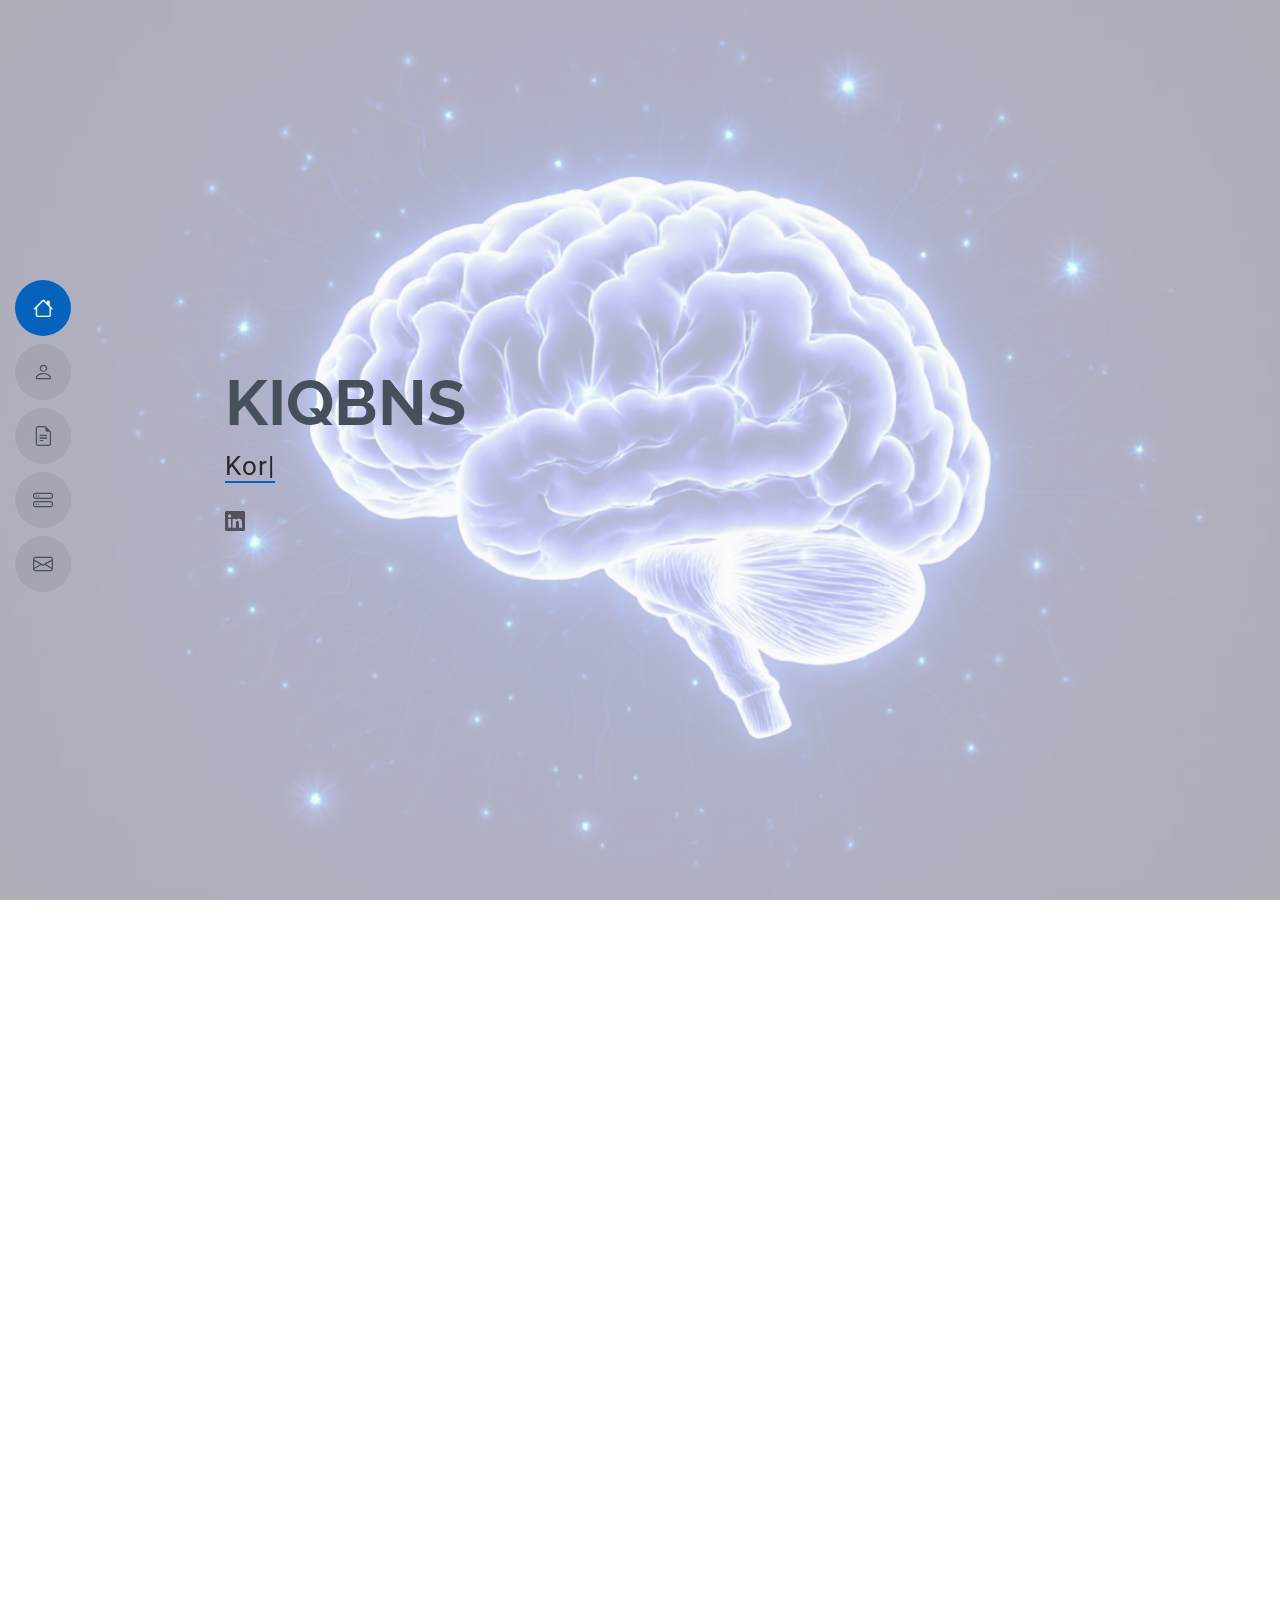
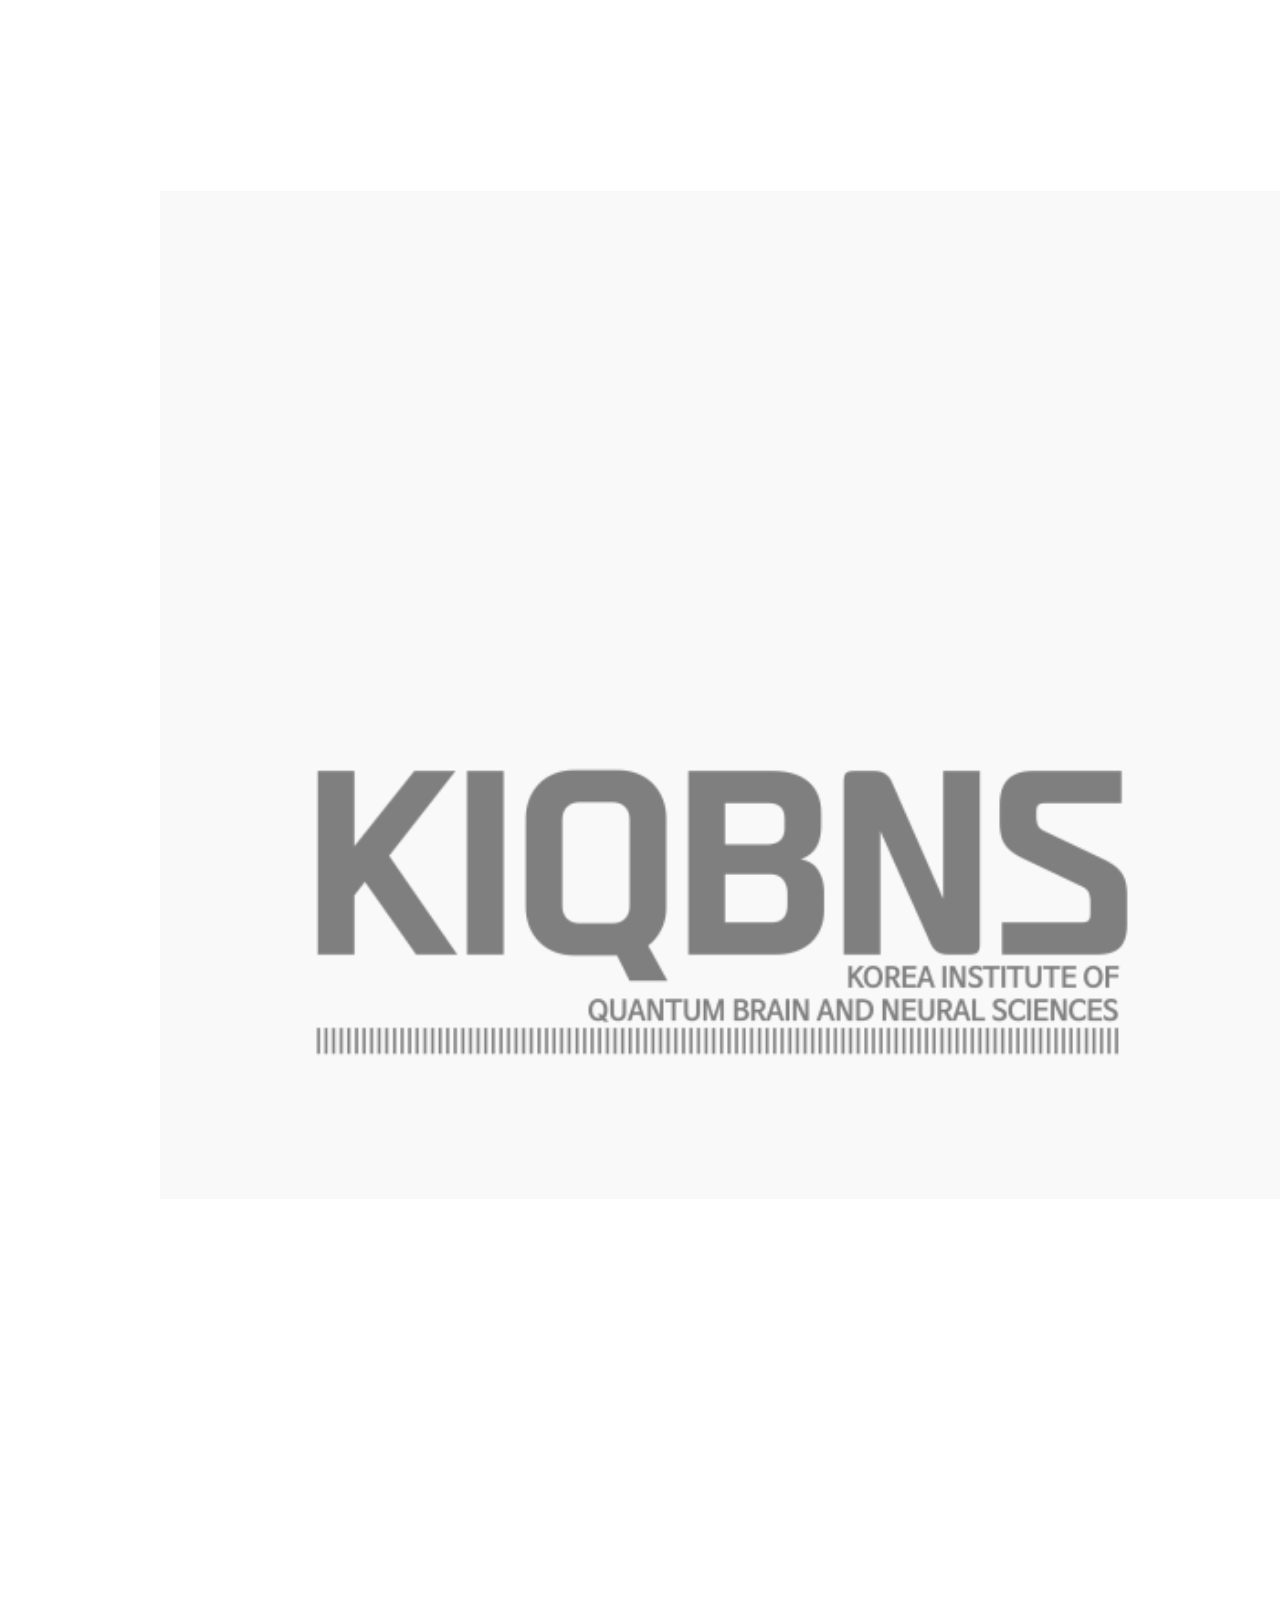
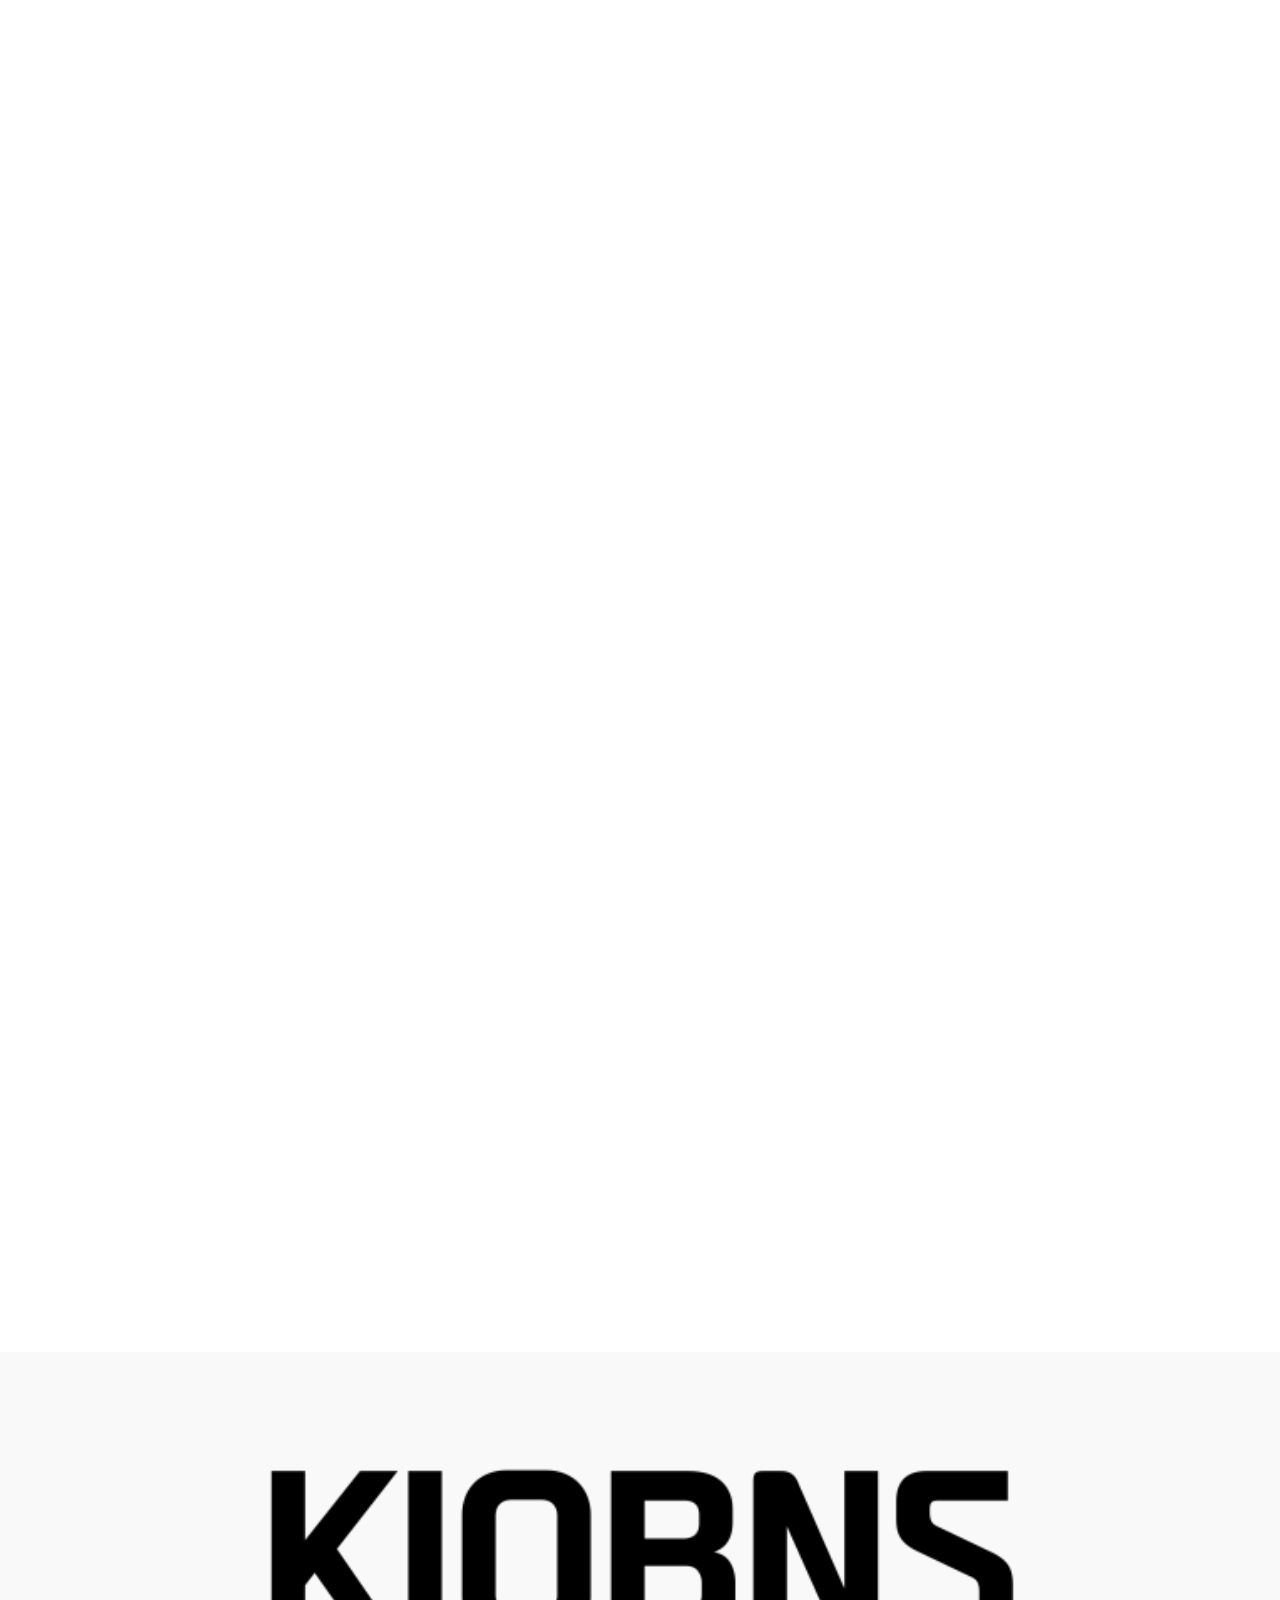
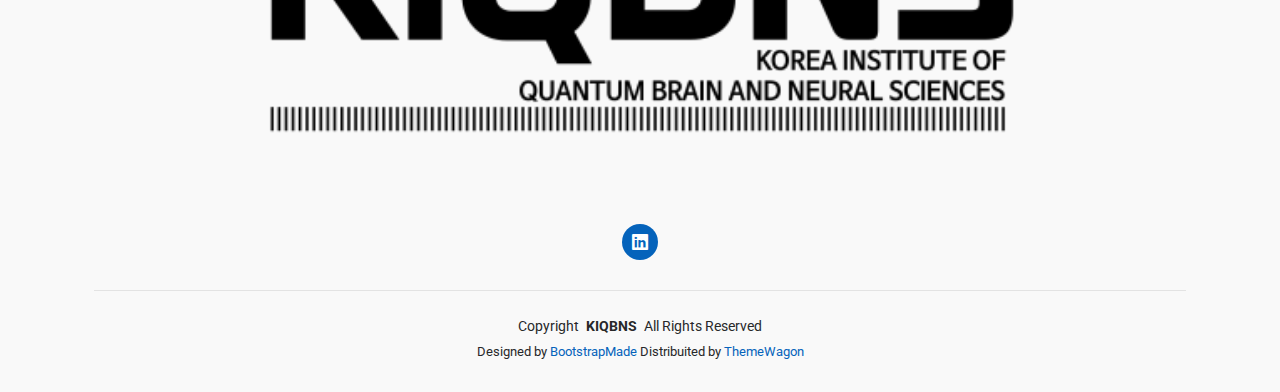
<file: index.html>
<!DOCTYPE html>
<html lang="en">

<head>
  <meta charset="utf-8">
  <meta content="width=device-width, initial-scale=1.0" name="viewport">
  <title>KIQBNS</title>
  <meta content="" name="description">
  <meta content="" name="keywords">

    <!-- Fonts -->
  <link href="https://fonts.googleapis.com" rel="preconnect">
  <link href="https://fonts.gstatic.com" rel="preconnect" crossorigin>
  <link href="https://fonts.googleapis.com/css2?family=Roboto:ital,wght@0,100;0,300;0,400;0,500;0,700;0,900;1,100;1,300;1,400;1,500;1,700;1,900&family=Poppins:ital,wght@0,100;0,200;0,300;0,400;0,500;0,600;0,700;0,800;0,900;1,100;1,200;1,300;1,400;1,500;1,600;1,700;1,800;1,900&family=Raleway:ital,wght@0,100;0,200;0,300;0,400;0,500;0,600;0,700;0,800;0,900;1,100;1,200;1,300;1,400;1,500;1,600;1,700;1,800;1,900&display=swap" rel="stylesheet">

  <!-- Vendor CSS Files -->
  <link href="assets/vendor/bootstrap/css/bootstrap.min.css" rel="stylesheet">
  <link href="assets/vendor/bootstrap-icons/bootstrap-icons.css" rel="stylesheet">
  <link href="assets/vendor/aos/aos.css" rel="stylesheet">
  <link href="assets/vendor/glightbox/css/glightbox.min.css" rel="stylesheet">
  <link href="assets/vendor/swiper/swiper-bundle.min.css" rel="stylesheet">

  <!-- Main CSS File -->
  <link href="assets/css/main.css" rel="stylesheet">

  <!-- =======================================================
  * Template Name: MyResume
  * Template URL: https://bootstrapmade.com/free-html-bootstrap-template-my-resume/
  * Updated: Jun 29 2024 with Bootstrap v5.3.3
  * Author: BootstrapMade.com
  * License: https://bootstrapmade.com/license/
  ======================================================== -->
</head>

<body class="index-page">

  <header id="header" class="header d-flex flex-column justify-content-center">

    <i class="header-toggle d-xl-none bi bi-list"></i>

    <nav id="navmenu" class="navmenu">
      <ul>
        <li><a href="#hero" class="active"><i class="bi bi-house navicon"></i><span>Home</span></a></li>
        <li><a href="#about"><i class="bi bi-person navicon"></i><span>About</span></a></li>
        <li><a href="#resume"><i class="bi bi-file-earmark-text navicon"></i><span>History</span></a></li>
        <li><a href="#services"><i class="bi bi-hdd-stack navicon"></i><span>Mission</span></a></li>
        <li><a href="#contact"><i class="bi bi-envelope navicon"></i><span>Contact</span></a></li>
      </ul>
    </nav>

  </header>

  <main class="main">

    <!-- Hero Section -->
    <section id="hero" class="hero section light-background">

      <img src="assets/img/hero-bg.jpg" alt="">


      <div class="container" data-aos="zoom-out">
                <div class="row justify-content-center">
          <div class="col-lg-9">
            <h2>KIQBNS</h2>
            <p><span class="typed" data-typed-items="Korea Institute of Quantum Brain and Neural Sciences">Welcome</span><span class="typed-cursor typed-cursor--blink" aria-hidden="true"></span></p>
            <div class="social-links">
              <!-- social links example
              <a href="#"><i class="bi bi-twitter-x"></i></a>
              <a href="#"><i class="bi bi-facebook"></i></a>
              <a href="#"><i class="bi bi-instagram"></i></a>
              -->
              <a href="https://www.linkedin.com/in/kwangwoo-kim-793471128/"><i class="bi bi-linkedin"></i></a>
            </div>
          </div>
        </div>
      </div>

    </section><!-- /Hero Section -->

    <!-- About Section -->
    <section id="about" class="about section">

      <!-- Section Title -->
      <div class="container section-title" data-aos="fade-up">
        <h2>About</h2>
      </div><!-- End Section Title -->

      <div class="container" data-aos="fade-up" data-aos-delay="100">

        <div class="row gy-4 justify-content-center">
          <div class="col-lg-4">
            <img src="assets/img/profile-img.jpg" class="img-fluid" alt="">
          </div>
          <div class="col-lg-8 content">
            <h1><strong>Korea Institute of Quantum Brain and Neural Sciences</strong></h1>
            
            <p class="py-3">
              <h2>Can cerebrospinal fluid circulation and meningeal lymphatic drainage be activated while awake? </h2>
            </p>
            <div class="row">
              <div class="col-lg-10">
                <ul>
                  <li></li>
                  <li><i class="bi bi-chevron-right"></i> 
                    <h3>This is the focus of our lab, neurodegeneration, neuroinflammation, immunology, neurometabolic disorders</h3>
                  </li>
                </ul>
              </div>
            </div>   
             
            <p class="py-3">
              <h2>Is it possible to activate cerebrospinal fluid circulation and meningeal lymphatic drainage even when waking?</h2>
            </p>
            <div class="row">
              <div class="col-lg-10">
                <ul>
                  <li></li>
                  <li><i class="bi bi-chevron-right"></i> 
                    <h3>It has been proven that fluid circulation in the brain is activated during deep sleeping, but the implementation and mechanism are challenged in the waking state.</h3>
                  </li>
                </ul>
              </div>
            </div>   

          </div>
        </div>

      </div>

    </section><!-- /About Section -->

    <!-- Resume Section -->
    <section id="resume" class="resume section light-background">
 
      <!-- Section Title -->
      <div class="container section-title" data-aos="fade-up">
        <h2>History</h2>
      </div><!-- End Section Title -->

      <div class="container align-items-center">

        <div class="row">

          <div class="col-lg-6" data-aos="fade-up" data-aos-delay="100">

            <div class="resume-item pb-0">
              <h4>Over the past Four decades, the Korea Institute of Quantum Brain and Neural
Sciences (KIQBNS) physician-researchers have been responsible for some of the
most important breakthroughs in medicine today.</h4>
            </div><!-- Edn Resume Item -->

            <p>&nbsp;<br></p>
            <div class="resume-item pb-0">
              <h4>When it comes to science discovery that drives medical breakthroughs, it is often
said that "someday, they will find a way."</h4>
            </div><!-- Edn Resume Item -->

            <p>&nbsp;<br></p>
            <div class="resume-item pb-0">
              <h4>“They” are here at Quantum Biomedicine and “someday” is today.<br></h4>            </div><!-- Edn Resume Item -->

          </div>

        <br><br><br><img src="./assets/img/logo-g-s.png" width="70%" alt=""><br></br>

        </div>

      </div>

    </section><!-- /Resume Section -->


    <!-- Services Section -->
    <section id="services" class="services section">

      <!-- Section Title -->
      <div class="container section-title" data-aos="fade-up">
        <h2>Mission</h2>
      </div><!-- End Section Title -->

      <div class="container">

        <div class="row gy-4">

          <div class="col-lg-4 col-md-6" data-aos="fade-up" data-aos-delay="100">
            <div class="service-item item-cyan position-relative">
              <div class="icon">
                <svg width="100" height="100" viewBox="0 0 600 600" xmlns="http://www.w3.org/2000/svg">
                  <path stroke="none" stroke-width="0" fill="#f5f5f5" d="M300,521.0016835830174C376.1290562159157,517.8887921683347,466.0731472004068,529.7835943286574,510.70327084640275,468.03025145048787C554.3714126377745,407.6079735673963,508.03601936045806,328.9844924480964,491.2728898941984,256.3432110539036C474.5976632858925,184.082847569629,479.9380746630129,96.60480741107993,416.23090153303,58.64404602377083C348.86323505073057,18.502131276798302,261.93793281208167,40.57373210992963,193.5410806939664,78.93577620505333C130.42746243093433,114.334589627462,98.30271207620316,179.96522072025542,76.75703585869454,249.04625023123273C51.97151888228291,328.5150500222984,13.704378332031375,421.85034740162234,66.52175969318436,486.19268352777647C119.04800174914682,550.1803526380478,217.28368757567262,524.383925680826,300,521.0016835830174"></path>
                </svg>
                <i class="bi bi-activity"></i>
              </div>
              <a href="#" class="stretched-link">
                <h3>Mission Statement</h3>
              </a>
              <p><h4>To create innovative healthcare solutions through “Quantum Biomedical” discovery and promoting wellness the all people.</h4></p>
            </div>
          </div><!-- End Service Item -->

          <div class="col-lg-4 col-md-6" data-aos="fade-up" data-aos-delay="200">
            <div class="service-item item-orange position-relative">
              <div class="icon">
                <svg width="100" height="100" viewBox="0 0 600 600" xmlns="http://www.w3.org/2000/svg">
                  <path stroke="none" stroke-width="0" fill="#f5f5f5" d="M300,582.0697525312426C382.5290701553225,586.8405444964366,449.9789794690241,525.3245884688669,502.5850820975895,461.55621195738473C556.606425686781,396.0723002908107,615.8543463187945,314.28637112970534,586.6730223649479,234.56875336149918C558.9533121215079,158.8439757836574,454.9685369536778,164.00468322053177,381.49747125262974,130.76875717737553C312.15926192815925,99.40240125094834,248.97055460311594,18.661163978235184,179.8680185752513,50.54337015887873C110.5421016452524,82.52863877960104,119.82277516462835,180.83849132639028,109.12597500060166,256.43424936330496C100.08760227029461,320.3096726198365,92.17705696193138,384.0621239912766,124.79988738764834,439.7174275375508C164.83382741302287,508.01625554203684,220.96474134820875,577.5009287672846,300,582.0697525312426"></path>
                </svg>
                <i class="bi bi-broadcast"></i>
              </div>
              <a href="#" class="stretched-link">
                <h3>Vision</h3>
              </a>
              <p><h4>To achieve a collaborative scientific environment where pioneering research is conducted and discoveries are translated into novel approaches to disease prevention and treatment for the improvement of health of all.</h4></p>
            </div>
          </div><!-- End Service Item -->

        </div>

      </div>

    </section><!-- /Services Section -->

    <!-- Testimonials Section -->
    <section id="testimonials" class="testimonials section">

      <!-- Section Title -->
      <div class="container section-title" data-aos="fade-up">
        <h2>Our Commitments</h2>
      </div><!-- End Section Title -->

      <div class="container" data-aos="fade-up" data-aos-delay="100">

        <div class="swiper init-swiper">
          <script type="application/json" class="swiper-config">
            {
              "loop": true,
              "speed": 600,
              "autoplay": {
                "delay": 5000
              },
              "slidesPerView": "auto",
              "pagination": {
                "el": ".swiper-pagination",
                "type": "bullets",
                "clickable": true
              }
            }
          </script>
          <div class="swiper-wrapper">

            <div class="swiper-slide">
              <div class="testimonial-item">
                <div class="row gy-4 justify-content-center">
                  <div class="col-lg-6">
                    <div class="testimonial-content">
                      <p><br>
                        <i class="bi bi-quote quote-icon-left"></i>
                        <span>KIQBNS (Korea Institute of Quantum Brain and Neural sciences) is committed to finding practical, inexpensive solutions to real-world health problems.</span>
                        <i class="bi bi-quote quote-icon-right"></i>
                      <br><br></p>
                    </div>
                  </div>
                </div>
              </div>
            </div><!-- End testimonial item -->

            <div class="swiper-slide">
              <div class="testimonial-item">
                <div class="row gy-4 justify-content-center">
                  <div class="col-lg-6">
                    <div class="testimonial-content">
                      <p>
                        <i class="bi bi-quote quote-icon-left"></i>
                        <span>Our organization has been serving the citizens of the world through pioneering and conducting innovative research that led to countless diagnostics, devices and therapies. </span>
                        <i class="bi bi-quote quote-icon-right"></i>
                      </p>
                    </div>
                  </div>
                </div>
              </div>
            </div><!-- End testimonial item -->

            <div class="swiper-slide">
              <div class="testimonial-item">
                <div class="row gy-4 justify-content-center">
                  <div class="col-lg-6">
                    <div class="testimonial-content">
                      <p><br>
                        <i class="bi bi-quote quote-icon-left"></i>
                        <span>Our organization aims to be committed and devoted to the local society and to play a crucial role in the improvement of the health of the nation and the entire world citizens.</span>
                        <i class="bi bi-quote quote-icon-right"></i>
                      <br><br></p>
                    </div>
                  </div>
                </div>
              </div>
            </div><!-- End testimonial item -->

          </div>
          <div class="swiper-pagination"></div>
        </div>

      </div>

    </section><!-- /Testimonials Section -->

    <!-- Contact Section -->
    <section id="contact" class="contact section">

      <!-- Section Title -->
      <div class="container section-title" data-aos="fade-up">
        <h2>Contact</h2>
        <p>If you are interested, please don’t hesitate to contact us.</p>
      </div><!-- End Section Title -->

      <div class="container" data-aos="fade" data-aos-delay="100">

        <div class="row gy-4">

          <div class="col-lg-4">
            <div class="info-item d-flex" data-aos="fade-up" data-aos-delay="200">
              <i class="bi bi-geo-alt flex-shrink-0"></i>
              <div>
                <h3>Address</h3>
                <p>102, Hoegi-ro, Dongdaemun-gu, Seoul, Republic of Korea</p>
              </div>
            </div><!-- End Info Item -->

            <!--
            <div class="info-item d-flex" data-aos="fade-up" data-aos-delay="300">
              <i class="bi bi-telephone flex-shrink-0"></i>
              <div>
                <h3>Call Us</h3>
                <p>+1 5589 55488 55</p>
              </div>
            </div>--><!-- End Info Item -->

            <div class="info-item d-flex" data-aos="fade-up" data-aos-delay="400">
              <i class="bi bi-envelope flex-shrink-0"></i>
              <div>
                <h3>Email Us</h3>
                <p>kiqbns at gmail.com</p>
              </div>
            </div><!-- End Info Item -->

          </div>

        </div>

      </div>

    </section><!-- /Contact Section -->

  </main>

  <footer id="footer" class="footer position-relative light-background">
    <div class="container">
      <h3 class="sitename"><img src="./assets/img/logo-b-s.png" width="90%" alt=""></h3>
      <div class="social-links d-flex justify-content-center">
        <a href="https://www.linkedin.com/in/kwangwoo-kim-793471128/"><i class="bi bi-linkedin"></i></a>
      </div>
      <div class="container">
        <div class="copyright">
          <span>Copyright</span> <strong class="px-1 sitename">KIQBNS</strong> <span>All Rights Reserved</span>
        </div>
        <div class="credits">
          <!-- All the links in the footer should remain intact. -->
          <!-- You can delete the links only if you've purchased the pro version. -->
          <!-- Licensing information: https://bootstrapmade.com/license/ -->
          <!-- Purchase the pro version with working PHP/AJAX contact form: [buy-url] -->
          Designed by <a href="https://bootstrapmade.com/">BootstrapMade</a> Distribuited by <a href="https://themewagon.com">ThemeWagon</a>
        </div>
      </div>
    </div>
  </footer>

  <!-- Scroll Top -->
  <a href="#" id="scroll-top" class="scroll-top d-flex align-items-center justify-content-center"><i class="bi bi-arrow-up-short"></i></a>

  <!-- Preloader -->
  <div id="preloader"></div>

  <!-- Vendor JS Files -->
  <script src="assets/vendor/bootstrap/js/bootstrap.bundle.min.js"></script>
  <script src="assets/vendor/php-email-form/validate.js"></script>
  <script src="assets/vendor/aos/aos.js"></script>
  <script src="assets/vendor/typed.js/typed.umd.js"></script>
  <script src="assets/vendor/purecounter/purecounter_vanilla.js"></script>
  <script src="assets/vendor/waypoints/noframework.waypoints.js"></script>
  <script src="assets/vendor/glightbox/js/glightbox.min.js"></script>
  <script src="assets/vendor/imagesloaded/imagesloaded.pkgd.min.js"></script>
  <script src="assets/vendor/isotope-layout/isotope.pkgd.min.js"></script>
  <script src="assets/vendor/swiper/swiper-bundle.min.js"></script>

  <!-- Main JS File -->
  <script src="assets/js/main.js"></script>

</body>

</html>
</file>
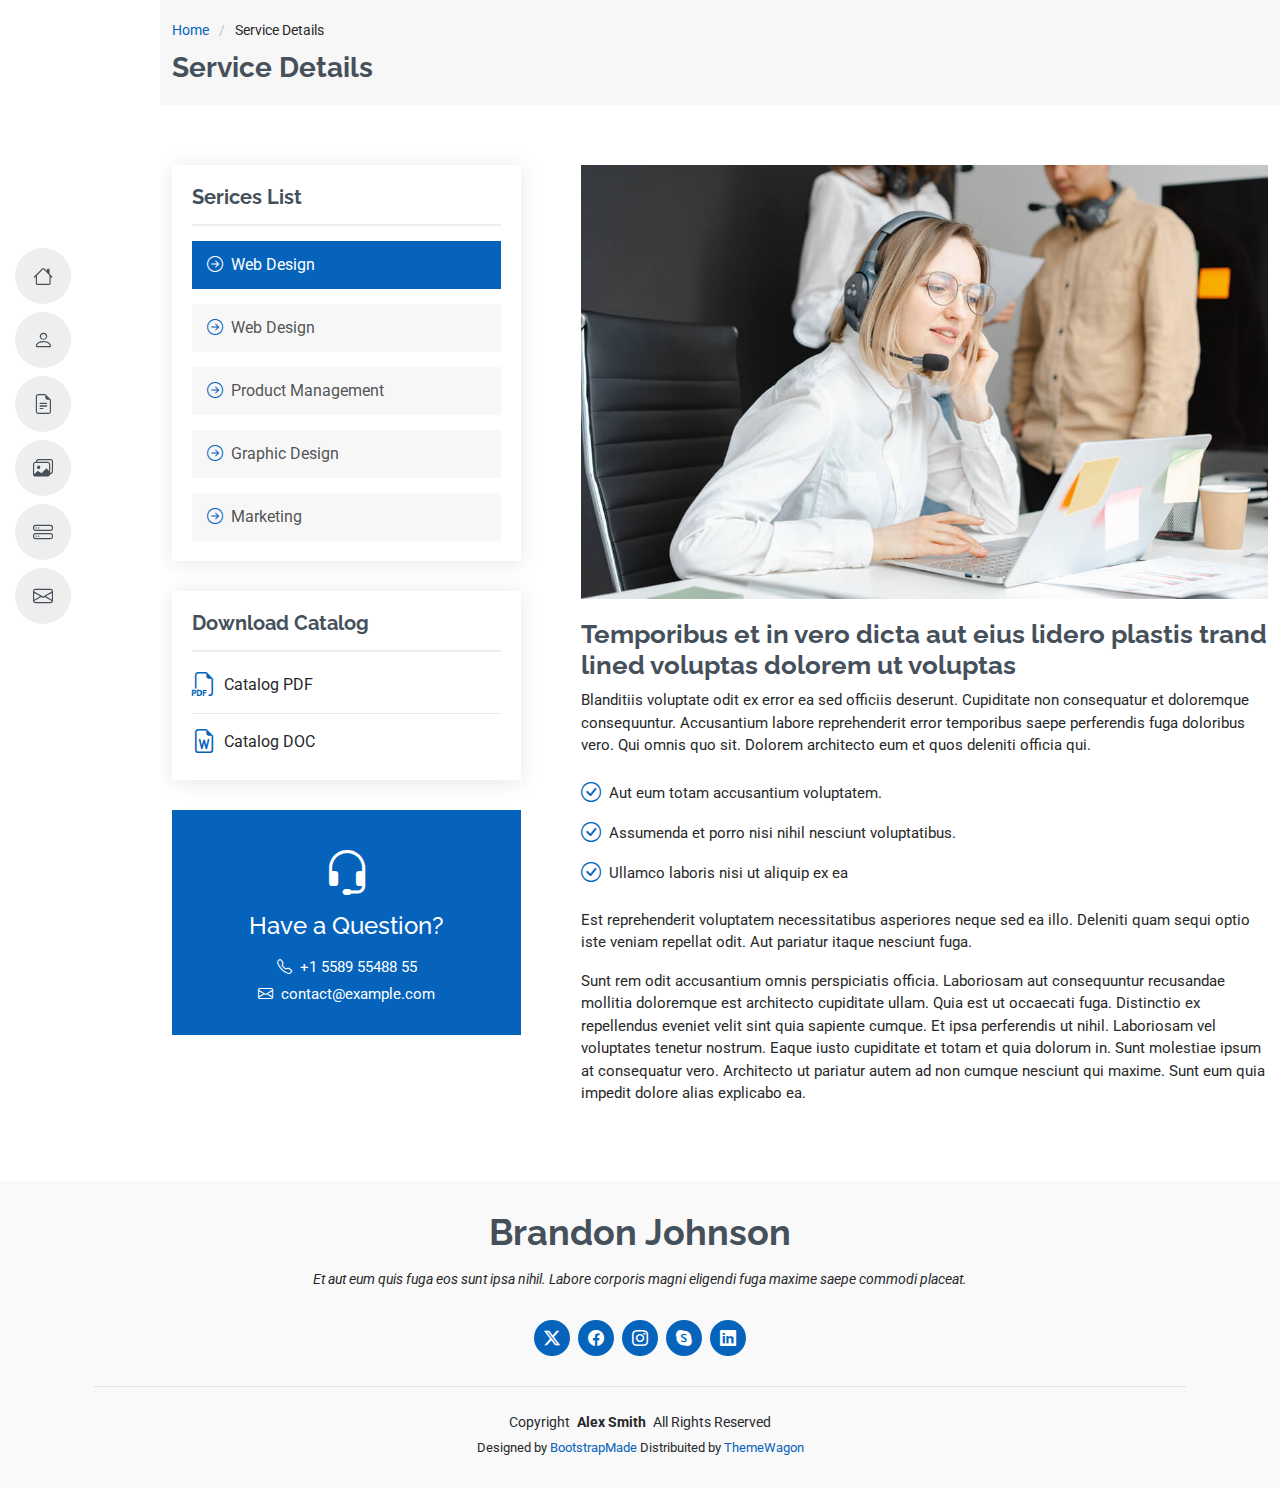
<file: service-details.html>
<!DOCTYPE html>
<html lang="en">

<head>
  <meta charset="utf-8">
  <meta content="width=device-width, initial-scale=1.0" name="viewport">
  <title>Service Details - MyResume Bootstrap Template</title>
  <meta content="" name="description">
  <meta content="" name="keywords">

  <!-- Favicons -->
  <link href="assets/img/favicon.png" rel="icon">
  <link href="assets/img/apple-touch-icon.png" rel="apple-touch-icon">

  <!-- Fonts -->
  <link href="https://fonts.googleapis.com" rel="preconnect">
  <link href="https://fonts.gstatic.com" rel="preconnect" crossorigin>
  <link href="https://fonts.googleapis.com/css2?family=Roboto:ital,wght@0,100;0,300;0,400;0,500;0,700;0,900;1,100;1,300;1,400;1,500;1,700;1,900&family=Poppins:ital,wght@0,100;0,200;0,300;0,400;0,500;0,600;0,700;0,800;0,900;1,100;1,200;1,300;1,400;1,500;1,600;1,700;1,800;1,900&family=Raleway:ital,wght@0,100;0,200;0,300;0,400;0,500;0,600;0,700;0,800;0,900;1,100;1,200;1,300;1,400;1,500;1,600;1,700;1,800;1,900&display=swap" rel="stylesheet">

  <!-- Vendor CSS Files -->
  <link href="assets/vendor/bootstrap/css/bootstrap.min.css" rel="stylesheet">
  <link href="assets/vendor/bootstrap-icons/bootstrap-icons.css" rel="stylesheet">
  <link href="assets/vendor/aos/aos.css" rel="stylesheet">
  <link href="assets/vendor/glightbox/css/glightbox.min.css" rel="stylesheet">
  <link href="assets/vendor/swiper/swiper-bundle.min.css" rel="stylesheet">

  <!-- Main CSS File -->
  <link href="assets/css/main.css" rel="stylesheet">

  <!-- =======================================================
  * Template Name: MyResume
  * Template URL: https://bootstrapmade.com/free-html-bootstrap-template-my-resume/
  * Updated: Jun 29 2024 with Bootstrap v5.3.3
  * Author: BootstrapMade.com
  * License: https://bootstrapmade.com/license/
  ======================================================== -->
</head>

<body class="service-details-page">

  <header id="header" class="header d-flex flex-column justify-content-center">

    <i class="header-toggle d-xl-none bi bi-list"></i>

    <nav id="navmenu" class="navmenu">
      <ul>
        <li><a href="#hero"><i class="bi bi-house navicon"></i><span>Home</span></a></li>
        <li><a href="#about"><i class="bi bi-person navicon"></i><span>About</span></a></li>
        <li><a href="#resume"><i class="bi bi-file-earmark-text navicon"></i><span>Resume</span></a></li>
        <li><a href="#portfolio"><i class="bi bi-images navicon"></i><span>Portfolio</span></a></li>
        <li><a href="#services"><i class="bi bi-hdd-stack navicon"></i><span>Services</span></a></li>
        <li><a href="#contact"><i class="bi bi-envelope navicon"></i><span>Contact</span></a></li>
      </ul>
    </nav>

  </header>

  <main class="main">

    <!-- Page Title -->
    <div class="page-title" data-aos="fade">
      <div class="container">
        <nav class="breadcrumbs">
          <ol>
            <li><a href="index.html">Home</a></li>
            <li class="current">Service Details</li>
          </ol>
        </nav>
        <h1>Service Details</h1>
      </div>
    </div><!-- End Page Title -->

    <!-- Service Details Section -->
    <section id="service-details" class="service-details section">

      <div class="container">

        <div class="row gy-5">

          <div class="col-lg-4" data-aos="fade-up" data-aos-delay="100">

            <div class="service-box">
              <h4>Serices List</h4>
              <div class="services-list">
                <a href="#" class="active"><i class="bi bi-arrow-right-circle"></i><span>Web Design</span></a>
                <a href="#"><i class="bi bi-arrow-right-circle"></i><span>Web Design</span></a>
                <a href="#"><i class="bi bi-arrow-right-circle"></i><span>Product Management</span></a>
                <a href="#"><i class="bi bi-arrow-right-circle"></i><span>Graphic Design</span></a>
                <a href="#"><i class="bi bi-arrow-right-circle"></i><span>Marketing</span></a>
              </div>
            </div><!-- End Services List -->

            <div class="service-box">
              <h4>Download Catalog</h4>
              <div class="download-catalog">
                <a href="#"><i class="bi bi-filetype-pdf"></i><span>Catalog PDF</span></a>
                <a href="#"><i class="bi bi-file-earmark-word"></i><span>Catalog DOC</span></a>
              </div>
            </div><!-- End Services List -->

            <div class="help-box d-flex flex-column justify-content-center align-items-center">
              <i class="bi bi-headset help-icon"></i>
              <h4>Have a Question?</h4>
              <p class="d-flex align-items-center mt-2 mb-0"><i class="bi bi-telephone me-2"></i> <span>+1 5589 55488 55</span></p>
              <p class="d-flex align-items-center mt-1 mb-0"><i class="bi bi-envelope me-2"></i> <a href="mailto:contact@example.com">contact@example.com</a></p>
            </div>

          </div>

          <div class="col-lg-8 ps-lg-5" data-aos="fade-up" data-aos-delay="200">
            <img src="assets/img/services.jpg" alt="" class="img-fluid services-img">
            <h3>Temporibus et in vero dicta aut eius lidero plastis trand lined voluptas dolorem ut voluptas</h3>
            <p>
              Blanditiis voluptate odit ex error ea sed officiis deserunt. Cupiditate non consequatur et doloremque consequuntur. Accusantium labore reprehenderit error temporibus saepe perferendis fuga doloribus vero. Qui omnis quo sit. Dolorem architecto eum et quos deleniti officia qui.
            </p>
            <ul>
              <li><i class="bi bi-check-circle"></i> <span>Aut eum totam accusantium voluptatem.</span></li>
              <li><i class="bi bi-check-circle"></i> <span>Assumenda et porro nisi nihil nesciunt voluptatibus.</span></li>
              <li><i class="bi bi-check-circle"></i> <span>Ullamco laboris nisi ut aliquip ex ea</span></li>
            </ul>
            <p>
              Est reprehenderit voluptatem necessitatibus asperiores neque sed ea illo. Deleniti quam sequi optio iste veniam repellat odit. Aut pariatur itaque nesciunt fuga.
            </p>
            <p>
              Sunt rem odit accusantium omnis perspiciatis officia. Laboriosam aut consequuntur recusandae mollitia doloremque est architecto cupiditate ullam. Quia est ut occaecati fuga. Distinctio ex repellendus eveniet velit sint quia sapiente cumque. Et ipsa perferendis ut nihil. Laboriosam vel voluptates tenetur nostrum. Eaque iusto cupiditate et totam et quia dolorum in. Sunt molestiae ipsum at consequatur vero. Architecto ut pariatur autem ad non cumque nesciunt qui maxime. Sunt eum quia impedit dolore alias explicabo ea.
            </p>
          </div>

        </div>

      </div>

    </section><!-- /Service Details Section -->

  </main>

  <footer id="footer" class="footer position-relative light-background">
    <div class="container">
      <h3 class="sitename">Brandon Johnson</h3>
      <p>Et aut eum quis fuga eos sunt ipsa nihil. Labore corporis magni eligendi fuga maxime saepe commodi placeat.</p>
      <div class="social-links d-flex justify-content-center">
        <a href=""><i class="bi bi-twitter-x"></i></a>
        <a href=""><i class="bi bi-facebook"></i></a>
        <a href=""><i class="bi bi-instagram"></i></a>
        <a href=""><i class="bi bi-skype"></i></a>
        <a href=""><i class="bi bi-linkedin"></i></a>
      </div>
      <div class="container">
        <div class="copyright">
          <span>Copyright</span> <strong class="px-1 sitename">Alex Smith</strong> <span>All Rights Reserved</span>
        </div>
        <div class="credits">
          <!-- All the links in the footer should remain intact. -->
          <!-- You can delete the links only if you've purchased the pro version. -->
          <!-- Licensing information: https://bootstrapmade.com/license/ -->
          <!-- Purchase the pro version with working PHP/AJAX contact form: [buy-url] -->
          Designed by <a href="https://bootstrapmade.com/">BootstrapMade</a> Distribuited by <a href="https://themewagon.com">ThemeWagon</a>
        </div>
      </div>
    </div>
  </footer>

  <!-- Scroll Top -->
  <a href="#" id="scroll-top" class="scroll-top d-flex align-items-center justify-content-center"><i class="bi bi-arrow-up-short"></i></a>

  <!-- Preloader -->
  <div id="preloader"></div>

  <!-- Vendor JS Files -->
  <script src="assets/vendor/bootstrap/js/bootstrap.bundle.min.js"></script>
  <script src="assets/vendor/php-email-form/validate.js"></script>
  <script src="assets/vendor/aos/aos.js"></script>
  <script src="assets/vendor/typed.js/typed.umd.js"></script>
  <script src="assets/vendor/purecounter/purecounter_vanilla.js"></script>
  <script src="assets/vendor/waypoints/noframework.waypoints.js"></script>
  <script src="assets/vendor/glightbox/js/glightbox.min.js"></script>
  <script src="assets/vendor/imagesloaded/imagesloaded.pkgd.min.js"></script>
  <script src="assets/vendor/isotope-layout/isotope.pkgd.min.js"></script>
  <script src="assets/vendor/swiper/swiper-bundle.min.js"></script>

  <!-- Main JS File -->
  <script src="assets/js/main.js"></script>

</body>

</html>
</file>
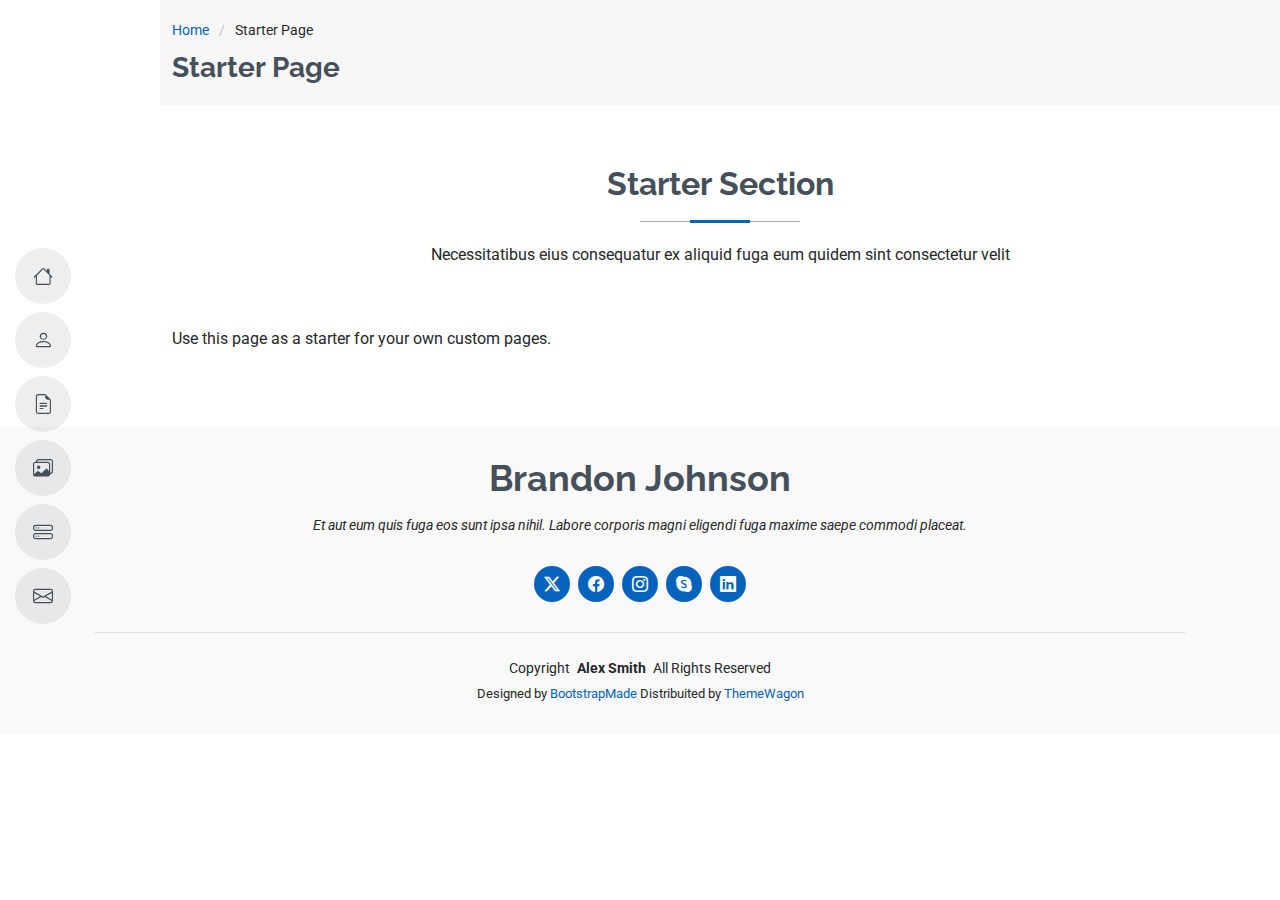
<file: starter-page.html>
<!DOCTYPE html>
<html lang="en">

<head>
  <meta charset="utf-8">
  <meta content="width=device-width, initial-scale=1.0" name="viewport">
  <title>Starter Page - MyResume Bootstrap Template</title>
  <meta content="" name="description">
  <meta content="" name="keywords">

  <!-- Favicons -->
  <link href="assets/img/favicon.png" rel="icon">
  <link href="assets/img/apple-touch-icon.png" rel="apple-touch-icon">

  <!-- Fonts -->
  <link href="https://fonts.googleapis.com" rel="preconnect">
  <link href="https://fonts.gstatic.com" rel="preconnect" crossorigin>
  <link href="https://fonts.googleapis.com/css2?family=Roboto:ital,wght@0,100;0,300;0,400;0,500;0,700;0,900;1,100;1,300;1,400;1,500;1,700;1,900&family=Poppins:ital,wght@0,100;0,200;0,300;0,400;0,500;0,600;0,700;0,800;0,900;1,100;1,200;1,300;1,400;1,500;1,600;1,700;1,800;1,900&family=Raleway:ital,wght@0,100;0,200;0,300;0,400;0,500;0,600;0,700;0,800;0,900;1,100;1,200;1,300;1,400;1,500;1,600;1,700;1,800;1,900&display=swap" rel="stylesheet">

  <!-- Vendor CSS Files -->
  <link href="assets/vendor/bootstrap/css/bootstrap.min.css" rel="stylesheet">
  <link href="assets/vendor/bootstrap-icons/bootstrap-icons.css" rel="stylesheet">
  <link href="assets/vendor/aos/aos.css" rel="stylesheet">
  <link href="assets/vendor/glightbox/css/glightbox.min.css" rel="stylesheet">
  <link href="assets/vendor/swiper/swiper-bundle.min.css" rel="stylesheet">

  <!-- Main CSS File -->
  <link href="assets/css/main.css" rel="stylesheet">

  <!-- =======================================================
  * Template Name: MyResume
  * Template URL: https://bootstrapmade.com/free-html-bootstrap-template-my-resume/
  * Updated: Jun 29 2024 with Bootstrap v5.3.3
  * Author: BootstrapMade.com
  * License: https://bootstrapmade.com/license/
  ======================================================== -->
</head>

<body class="starter-page-page">

  <header id="header" class="header d-flex flex-column justify-content-center">

    <i class="header-toggle d-xl-none bi bi-list"></i>

    <nav id="navmenu" class="navmenu">
      <ul>
        <li><a href="#hero"><i class="bi bi-house navicon"></i><span>Home</span></a></li>
        <li><a href="#about"><i class="bi bi-person navicon"></i><span>About</span></a></li>
        <li><a href="#resume"><i class="bi bi-file-earmark-text navicon"></i><span>Resume</span></a></li>
        <li><a href="#portfolio"><i class="bi bi-images navicon"></i><span>Portfolio</span></a></li>
        <li><a href="#services"><i class="bi bi-hdd-stack navicon"></i><span>Services</span></a></li>
        <li><a href="#contact"><i class="bi bi-envelope navicon"></i><span>Contact</span></a></li>
      </ul>
    </nav>

  </header>

  <main class="main">

    <!-- Page Title -->
    <div class="page-title" data-aos="fade">
      <div class="container">
        <nav class="breadcrumbs">
          <ol>
            <li><a href="index.html">Home</a></li>
            <li class="current">Starter Page</li>
          </ol>
        </nav>
        <h1>Starter Page</h1>
      </div>
    </div><!-- End Page Title -->

    <!-- Starter Section Section -->
    <section id="starter-section" class="starter-section section">

      <!-- Section Title -->
      <div class="container section-title" data-aos="fade-up">
        <h2>Starter Section</h2>
        <p>Necessitatibus eius consequatur ex aliquid fuga eum quidem sint consectetur velit</p>
      </div><!-- End Section Title -->

      <div class="container" data-aos="fade-up">
        <p>Use this page as a starter for your own custom pages.</p>
      </div>

    </section><!-- /Starter Section Section -->

  </main>

  <footer id="footer" class="footer position-relative light-background">
    <div class="container">
      <h3 class="sitename">Brandon Johnson</h3>
      <p>Et aut eum quis fuga eos sunt ipsa nihil. Labore corporis magni eligendi fuga maxime saepe commodi placeat.</p>
      <div class="social-links d-flex justify-content-center">
        <a href=""><i class="bi bi-twitter-x"></i></a>
        <a href=""><i class="bi bi-facebook"></i></a>
        <a href=""><i class="bi bi-instagram"></i></a>
        <a href=""><i class="bi bi-skype"></i></a>
        <a href=""><i class="bi bi-linkedin"></i></a>
      </div>
      <div class="container">
        <div class="copyright">
          <span>Copyright</span> <strong class="px-1 sitename">Alex Smith</strong> <span>All Rights Reserved</span>
        </div>
        <div class="credits">
          <!-- All the links in the footer should remain intact. -->
          <!-- You can delete the links only if you've purchased the pro version. -->
          <!-- Licensing information: https://bootstrapmade.com/license/ -->
          <!-- Purchase the pro version with working PHP/AJAX contact form: [buy-url] -->
          Designed by <a href="https://bootstrapmade.com/">BootstrapMade</a> Distribuited by <a href="https://themewagon.com">ThemeWagon</a>
        </div>
      </div>
    </div>
  </footer>

  <!-- Scroll Top -->
  <a href="#" id="scroll-top" class="scroll-top d-flex align-items-center justify-content-center"><i class="bi bi-arrow-up-short"></i></a>

  <!-- Preloader -->
  <div id="preloader"></div>

  <!-- Vendor JS Files -->
  <script src="assets/vendor/bootstrap/js/bootstrap.bundle.min.js"></script>
  <script src="assets/vendor/php-email-form/validate.js"></script>
  <script src="assets/vendor/aos/aos.js"></script>
  <script src="assets/vendor/typed.js/typed.umd.js"></script>
  <script src="assets/vendor/purecounter/purecounter_vanilla.js"></script>
  <script src="assets/vendor/waypoints/noframework.waypoints.js"></script>
  <script src="assets/vendor/glightbox/js/glightbox.min.js"></script>
  <script src="assets/vendor/imagesloaded/imagesloaded.pkgd.min.js"></script>
  <script src="assets/vendor/isotope-layout/isotope.pkgd.min.js"></script>
  <script src="assets/vendor/swiper/swiper-bundle.min.js"></script>

  <!-- Main JS File -->
  <script src="assets/js/main.js"></script>

</body>

</html>
</file>
<file: assets/css/main.css>
/**
* Template Name: MyResume
* Template URL: https://bootstrapmade.com/free-html-bootstrap-template-my-resume/
* Updated: Jun 29 2024 with Bootstrap v5.3.3
* Author: BootstrapMade.com
* License: https://bootstrapmade.com/license/
*/

/*--------------------------------------------------------------
# Font & Color Variables
# Help: https://bootstrapmade.com/color-system/
--------------------------------------------------------------*/
/* Fonts */
:root {
  --default-font: "Roboto",  system-ui, -apple-system, "Segoe UI", Roboto, "Helvetica Neue", Arial, "Noto Sans", "Liberation Sans", sans-serif, "Apple Color Emoji", "Segoe UI Emoji", "Segoe UI Symbol", "Noto Color Emoji";
  --heading-font: "Raleway",  sans-serif;
  --nav-font: "Poppins",  sans-serif;
}

/* Global Colors - The following color variables are used throughout the website. Updating them here will change the color scheme of the entire website */
:root { 
  --background-color: #ffffff; /* Background color for the entire website, including individual sections */
  --default-color: #272829; /* Default color used for the majority of the text content across the entire website */
  --heading-color: #45505b; /* Color for headings, subheadings and title throughout the website */
  --accent-color: #0563bb; /* Accent color that represents your brand on the website. It's used for buttons, links, and other elements that need to stand out */
  --surface-color: #ffffff; /* The surface color is used as a background of boxed elements within sections, such as cards, icon boxes, or other elements that require a visual separation from the global background. */
  --contrast-color: #ffffff; /* Contrast color for text, ensuring readability against backgrounds of accent, heading, or default colors. */
}

/* Nav Menu Colors - The following color variables are used specifically for the navigation menu. They are separate from the global colors to allow for more customization options */
:root {
  --nav-color: #45505b;  /* The default color of the main navmenu links */
  --nav-hover-color: #0563bb; /* Applied to main navmenu links when they are hovered over or active */
  --nav-mobile-background-color: #ffffff; /* Used as the background color for mobile navigation menu */
  --nav-dropdown-background-color: #ffffff; /* Used as the background color for dropdown items that appear when hovering over primary navigation items */
  --nav-dropdown-color: #212529; /* Used for navigation links of the dropdown items in the navigation menu. */
  --nav-dropdown-hover-color: #0563bb; /* Similar to --nav-hover-color, this color is applied to dropdown navigation links when they are hovered over. */
}

/* Color Presets - These classes override global colors when applied to any section or element, providing reuse of the sam color scheme. */

.light-background {
  --background-color: #f9f9f9;
  --surface-color: #ffffff;
}

.dark-background {
  --background-color: #060606;
  --default-color: #ffffff;
  --heading-color: #ffffff;
  --surface-color: #252525;
  --contrast-color: #ffffff;
}

/* Smooth scroll */
:root {
  scroll-behavior: smooth;
}

/*--------------------------------------------------------------
# General Styling & Shared Classes
--------------------------------------------------------------*/
body {
  color: var(--default-color);
  background-color: var(--background-color);
  font-family: var(--default-font);
}

a {
  color: var(--accent-color);
  text-decoration: none;
  transition: 0.3s;
}

a:hover {
  color: color-mix(in srgb, var(--accent-color), transparent 25%);
  text-decoration: none;
}

h1,
h2,
h3,
h4,
h5,
h6 {
  color: var(--heading-color);
  font-family: var(--heading-font);
}

/* PHP Email Form Messages
------------------------------*/
.php-email-form .error-message {
  display: none;
  background: #df1529;
  color: #ffffff;
  text-align: left;
  padding: 15px;
  margin-bottom: 24px;
  font-weight: 600;
}

.php-email-form .sent-message {
  display: none;
  color: #ffffff;
  background: #059652;
  text-align: center;
  padding: 15px;
  margin-bottom: 24px;
  font-weight: 600;
}

.php-email-form .loading {
  display: none;
  background: var(--surface-color);
  text-align: center;
  padding: 15px;
  margin-bottom: 24px;
}

.php-email-form .loading:before {
  content: "";
  display: inline-block;
  border-radius: 50%;
  width: 24px;
  height: 24px;
  margin: 0 10px -6px 0;
  border: 3px solid var(--accent-color);
  border-top-color: var(--surface-color);
  animation: php-email-form-loading 1s linear infinite;
}

@keyframes php-email-form-loading {
  0% {
    transform: rotate(0deg);
  }

  100% {
    transform: rotate(360deg);
  }
}

/*--------------------------------------------------------------
# Global Header
--------------------------------------------------------------*/
.header {
  color: var(--default-color);
  position: fixed;
  top: 0;
  left: 0;
  bottom: 0;
  padding: 0 15px;
  transition: all ease-in-out 0.3s;
  overflow-y: auto;
  z-index: 997;
  min-width: 200px;
}

@media (max-width: 1199px) {
  .header {
    background-color: var(--background-color);
    border-right: 1px solid color-mix(in srgb, var(--default-color), transparent 90%);
    width: 300px;
    left: -100%;
  }
}

@media (min-width: 1200px) and (max-width: 1600px) {
  .header~main {
    margin-left: 160px;
  }

  .header~main .hero {
    margin-left: -160px;
    width: 100vw;
  }
}

.header.header-show {
  left: 0;
}

.header .header-toggle {
  color: var(--contrast-color);
  background-color: var(--accent-color);
  font-size: 22px;
  display: flex;
  align-items: center;
  justify-content: center;
  width: 40px;
  height: 40px;
  border-radius: 50%;
  cursor: pointer;
  position: fixed;
  top: 15px;
  right: 15px;
  z-index: 9999;
  transition: background-color 0.3s;
}

.header .header-toggle:hover {
  color: var(--contrast-color);
  background-color: color-mix(in srgb, var(--accent-color) 90%, white 15%);
}

/*--------------------------------------------------------------
# Navigation Menu
--------------------------------------------------------------*/
.navmenu {
  padding: 0;
  z-index: 9997;
}

.navmenu ul {
  list-style: none;
  padding: 0 0 20px 0;
  margin: 0;
  width: 140px;
}

.navmenu a,
.navmenu a:focus {
  color: var(--nav-color);
  font-family: var(--nav-font);
  display: flex;
  align-items: center;
  padding: 10px 18px;
  margin-bottom: 8px;
  font-size: 15px;
  border-radius: 50px;
  background: color-mix(in srgb, var(--default-color), transparent 92%);
  height: 56px;
  width: 100%;
  overflow: hidden;
  transition: 0.3s;
}

.navmenu a i,
.navmenu a:focus i {
  font-size: 20px;
}

.navmenu a span,
.navmenu a:focus span {
  padding: 0 5px 0 7px;
}

@media (min-width: 992px) {

  .navmenu a,
  .navmenu a:focus {
    max-width: 56px;
  }

  .navmenu a span,
  .navmenu a:focus span {
    display: none;
  }
}

.navmenu a:hover,
.navmenu .active,
.navmenu .active:focus,
.navmenu li:hover>a {
  color: var(--contrast-color);
  background: var(--nav-hover-color);
}

.navmenu a:hover,
.navmenu li:hover>a {
  max-width: 100%;
  color: var(--contrast-color);
}

.navmenu a:hover span,
.navmenu li:hover>a span {
  display: block;
}

/*--------------------------------------------------------------
# Global Footer
--------------------------------------------------------------*/
.footer {
  color: var(--default-color);
  background-color: var(--background-color);
  font-size: 14px;
  text-align: center;
  padding: 30px 0;
  position: relative;
}

.footer h3 {
  font-size: 36px;
  font-weight: 700;
  position: relative;
  padding: 0;
  margin: 0 0 15px 0;
}

.footer p {
  font-size: 15;
  font-style: italic;
  padding: 0;
  margin: 0 0 30px 0;
}

.footer .social-links {
  margin: 0 0 30px 0;
}

.footer .social-links a {
  font-size: 16px;
  display: flex;
  align-items: center;
  justify-content: center;
  background: var(--accent-color);
  color: var(--contrast-color);
  line-height: 1;
  margin: 0 4px;
  border-radius: 50%;
  text-align: center;
  width: 36px;
  height: 36px;
  transition: 0.3s;
}

.footer .social-links a:hover {
  background: color-mix(in srgb, var(--accent-color), transparent 20%);
  text-decoration: none;
}

.footer .copyright {
  padding-top: 25px;
  border-top: 1px solid color-mix(in srgb, var(--default-color), transparent 90%);
}

.footer .credits {
  font-size: 13px;
  padding-top: 5px;
}

/*--------------------------------------------------------------
# Preloader
--------------------------------------------------------------*/
#preloader {
  position: fixed;
  inset: 0;
  z-index: 999999;
  overflow: hidden;
  background: var(--background-color);
  transition: all 0.6s ease-out;
}

#preloader:before {
  content: "";
  position: fixed;
  top: calc(50% - 30px);
  left: calc(50% - 30px);
  border: 6px solid #ffffff;
  border-color: var(--accent-color) transparent var(--accent-color) transparent;
  border-radius: 50%;
  width: 60px;
  height: 60px;
  animation: animate-preloader 1.5s linear infinite;
}

@keyframes animate-preloader {
  0% {
    transform: rotate(0deg);
  }

  100% {
    transform: rotate(360deg);
  }
}

/*--------------------------------------------------------------
# Scroll Top Button
--------------------------------------------------------------*/
.scroll-top {
  position: fixed;
  visibility: hidden;
  opacity: 0;
  right: 15px;
  bottom: -15px;
  z-index: 99999;
  background-color: var(--accent-color);
  width: 44px;
  height: 44px;
  border-radius: 50px;
  transition: all 0.4s;
}

.scroll-top i {
  font-size: 24px;
  color: var(--contrast-color);
  line-height: 0;
}

.scroll-top:hover {
  background-color: color-mix(in srgb, var(--accent-color), transparent 20%);
  color: var(--contrast-color);
}

.scroll-top.active {
  visibility: visible;
  opacity: 1;
  bottom: 15px;
}

/*--------------------------------------------------------------
# Disable aos animation delay on mobile devices
--------------------------------------------------------------*/
@media screen and (max-width: 768px) {
  [data-aos-delay] {
    transition-delay: 0 !important;
  }
}

/*--------------------------------------------------------------
# Global Page Titles & Breadcrumbs
--------------------------------------------------------------*/
.page-title {
  --background-color: color-mix(in srgb, var(--default-color), transparent 96%);
  color: var(--default-color);
  background-color: var(--background-color);
  padding: 20px 0;
  position: relative;
}

.page-title h1 {
  font-size: 28px;
  font-weight: 700;
  margin: 0;
}

.page-title .breadcrumbs ol {
  display: flex;
  flex-wrap: wrap;
  list-style: none;
  padding: 0 0 10px 0;
  margin: 0;
  font-size: 14px;
  font-weight: 400;
}

.page-title .breadcrumbs ol li+li {
  padding-left: 10px;
}

.page-title .breadcrumbs ol li+li::before {
  content: "/";
  display: inline-block;
  padding-right: 10px;
  color: color-mix(in srgb, var(--default-color), transparent 70%);
}

/*--------------------------------------------------------------
# Global Sections
--------------------------------------------------------------*/
section,
.section {
  color: var(--default-color);
  background-color: var(--background-color);
  padding: 60px 0;
  overflow: clip;
}

/*--------------------------------------------------------------
# Global Section Titles
--------------------------------------------------------------*/
.section-title {
  text-align: center;
  padding-bottom: 60px;
  position: relative;
}

.section-title h2 {
  font-size: 32px;
  font-weight: 700;
  margin-bottom: 20px;
  padding-bottom: 20px;
  position: relative;
}

.section-title h2:before {
  content: "";
  position: absolute;
  display: block;
  width: 160px;
  height: 1px;
  background: color-mix(in srgb, var(--default-color), transparent 60%);
  left: 0;
  right: 0;
  bottom: 1px;
  margin: auto;
}

.section-title h2::after {
  content: "";
  position: absolute;
  display: block;
  width: 60px;
  height: 3px;
  background: var(--accent-color);
  left: 0;
  right: 0;
  bottom: 0;
  margin: auto;
}

.section-title p {
  margin-bottom: 0;
}

/*--------------------------------------------------------------
# Hero Section
--------------------------------------------------------------*/
.hero {
  width: 100%;
  min-height: 100vh;
  position: relative;
  padding: 80px 0;
  display: flex;
  align-items: center;
  justify-content: center;
}

.hero img {
  position: absolute;
  inset: 0;
  display: block;
  width: 100%;
  height: 100%;
  object-fit: cover;
  z-index: 1;
}

.hero:before {
  content: "";
  background: color-mix(in srgb, var(--background-color), transparent 30%);
  position: absolute;
  inset: 0;
  z-index: 2;
}

.hero .container {
  position: relative;
  z-index: 3;
}

.hero h2 {
  margin: 0;
  font-size: 64px;
  font-weight: 700;
}

.hero p {
  margin: 5px 0 0 0;
  font-size: 26px;
}

.hero p span {
  letter-spacing: 1px;
  border-bottom: 2px solid var(--accent-color);
}

.hero .social-links {
  margin-top: 25px;
}

.hero .social-links a {
  font-size: 20px;
  display: inline-block;
  color: color-mix(in srgb, var(--default-color), transparent 30%);
  line-height: 1;
  margin-right: 20px;
  transition: 0.3s;
}

.hero .social-links a:hover {
  color: var(--accent-color);
}

@media (max-width: 768px) {
  .hero h2 {
    font-size: 32px;
  }

  .hero p {
    font-size: 20px;
  }
}

/*--------------------------------------------------------------
# About Section
--------------------------------------------------------------*/
.about .content h1 {
  font-weight: 400;
  font-size: 40px;
}

.about .content h2 {
  font-weight: 600;
  font-size: 25px;
  color: #682893
}

.about .content h3 {
  font-weight: 500;
  font-size: 22px;
  color: #3b7b9d
}

.about .content ul {
  list-style: none;
  padding: 0;
}

.about .content ul li {
  margin-bottom: 20px;
  display: flex;
  align-items: top center;
}

.about .content ul strong {
  margin-right: 10px;
}

.about .content ul i {
  font-size: 16px;
  margin-right: 5px;
  color: var(--accent-color);
  line-height: 0;
}

/*--------------------------------------------------------------
# Stats Section
--------------------------------------------------------------*/
.stats i {
  background-color: var(--accent-color);
  color: var(--contrast-color);
  width: 54px;
  height: 54px;
  font-size: 24px;
  border-radius: 50px;
  display: inline-flex;
  align-items: center;
  justify-content: center;
  position: relative;
  z-index: 1;
}

.stats .stats-item {
  margin-top: 10px;
  width: 100%;
  position: relative;
  text-align: center;
  z-index: 0;
}

.stats .stats-item span {
  font-size: 36px;
  display: block;
  font-weight: 700;
  color: color-mix(in srgb, var(--default-color), transparent 20%);
}

.stats .stats-item p {
  padding: 0;
  margin: 0;
  color: color-mix(in srgb, var(--default-color), transparent 50%);
  font-size: 16px;
}

/*--------------------------------------------------------------
# Skills Section
--------------------------------------------------------------*/
.skills .progress {
  height: 60px;
  display: block;
  background: none;
  border-radius: 0;
}

.skills .progress .skill {
  color: var(--heading-color);
  padding: 0;
  margin: 0 0 6px 0;
  text-transform: uppercase;
  display: block;
  font-weight: 600;
  font-family: var(--heading-font);
}

.skills .progress .skill .val {
  float: right;
  font-style: normal;
}

.skills .progress-bar-wrap {
  background: color-mix(in srgb, var(--default-color), transparent 90%);
  height: 10px;
}

.skills .progress-bar {
  width: 1px;
  height: 10px;
  transition: 0.9s;
  background-color: var(--accent-color);
}

/*--------------------------------------------------------------
# Resume Section
--------------------------------------------------------------*/
.resume .resume-title {
  color: var(--heading-color);
  font-size: 26px;
  font-weight: 700;
  margin-top: 20px;
  margin-bottom: 20px;
}

.resume .resume-item {
  padding: 0 0 20px 20px;
  margin-top: -2px;
  border-left: 2px solid var(--accent-color);
  position: relative;
}

.resume .resume-item h4 {
  line-height: 18px;
  font-size: 18px;
  font-weight: 600;
  text-transform: uppercase;
  color: color-mix(in srgb, var(--default-color), transparent 20%);
  margin-bottom: 10px;
}

.resume .resume-item h5 {
  font-size: 16px;
  padding: 5px 15px;
  display: inline-block;
  font-weight: 600;
  margin-bottom: 10px;
}

.resume .resume-item ul {
  padding-left: 20px;
}

.resume .resume-item ul li {
  padding-bottom: 10px;
}

.resume .resume-item:last-child {
  padding-bottom: 0;
}

.resume .resume-item::before {
  content: "";
  position: absolute;
  width: 16px;
  height: 16px;
  border-radius: 50px;
  left: -9px;
  top: 0;
  background: var(--background-color);
  border: 2px solid var(--accent-color);
}

/*--------------------------------------------------------------
# Services Section
--------------------------------------------------------------*/
.services .service-item {
  background-color: var(--surface-color);
  box-shadow: 0px 5px 90px 0px rgba(0, 0, 0, 0.1);
  height: 100%;
  padding: 60px 30px;
  text-align: center;
  transition: 0.3s;
  border-radius: 5px;
}

.services .service-item .icon {
  margin: 0 auto;
  width: 100px;
  height: 100px;
  display: flex;
  align-items: center;
  justify-content: center;
  transition: ease-in-out 0.3s;
  position: relative;
}

.services .service-item .icon i {
  font-size: 36px;
  transition: 0.5s;
  position: relative;
}

.services .service-item .icon svg {
  position: absolute;
  top: 0;
  left: 0;
}

.services .service-item .icon svg path {
  transition: 0.5s;
  fill: color-mix(in srgb, var(--default-color), transparent 95%);
}

.services .service-item h3 {
  font-weight: 700;
  margin: 10px 0 15px 0;
  font-size: 22px;
}

.services .service-item p {
  line-height: 24px;
  font-size: 14px;
  margin-bottom: 0;
}

.services .service-item:hover {
  box-shadow: 0px 5px 35px 0px rgba(0, 0, 0, 0.1);
}

.services .service-item.item-cyan i {
  color: #0dcaf0;
}

.services .service-item.item-cyan:hover .icon i {
  color: #fff;
}

.services .service-item.item-cyan:hover .icon path {
  fill: #0dcaf0;
}

.services .service-item.item-orange i {
  color: #fd7e14;
}

.services .service-item.item-orange:hover .icon i {
  color: #fff;
}

.services .service-item.item-orange:hover .icon path {
  fill: #fd7e14;
}

.services .service-item.item-teal i {
  color: #20c997;
}

.services .service-item.item-teal:hover .icon i {
  color: #fff;
}

.services .service-item.item-teal:hover .icon path {
  fill: #20c997;
}

.services .service-item.item-red i {
  color: #df1529;
}

.services .service-item.item-red:hover .icon i {
  color: #fff;
}

.services .service-item.item-red:hover .icon path {
  fill: #df1529;
}

.services .service-item.item-indigo i {
  color: #6610f2;
}

.services .service-item.item-indigo:hover .icon i {
  color: #fff;
}

.services .service-item.item-indigo:hover .icon path {
  fill: #6610f2;
}

.services .service-item.item-pink i {
  color: #f3268c;
}

.services .service-item.item-pink:hover .icon i {
  color: #fff;
}

.services .service-item.item-pink:hover .icon path {
  fill: #f3268c;
}

/*--------------------------------------------------------------
# Testimonials Section
--------------------------------------------------------------*/
.testimonials .testimonials-carousel,
.testimonials .testimonials-slider {
  overflow: hidden;
}

.testimonials .testimonial-item .testimonial-content {
  border-left: 3px solid var(--accent-color);
  padding-left: 30px;
}

.testimonials .testimonial-item .testimonial-img {
  border-radius: 50%;
  border: 4px solid var(--background-color);
  margin: 0 auto;
}

.testimonials .testimonial-item h3 {
  font-size: 20px;
  font-weight: bold;
  margin: 10px 0 5px 0;
}

.testimonials .testimonial-item h4 {
  font-size: 14px;
  color: color-mix(in srgb, var(--default-color), transparent 40%);
  margin: 0 0 10px 0;
}

.testimonials .testimonial-item .stars i {
  color: #ffc107;
  margin: 0 1px;
}

.testimonials .testimonial-item .quote-icon-left,
.testimonials .testimonial-item .quote-icon-right {
  color: color-mix(in srgb, var(--accent-color), transparent 50%);
  font-size: 26px;
  line-height: 0;
}

.testimonials .testimonial-item .quote-icon-left {
  display: inline-block;
  left: -5px;
  position: relative;
}

.testimonials .testimonial-item .quote-icon-right {
  display: inline-block;
  right: -5px;
  position: relative;
  top: 10px;
  transform: scale(-1, -1);
}

.testimonials .testimonial-item p {
  font-style: italic;
}

.testimonials .swiper-wrapper {
  height: auto;
}

.testimonials .swiper-pagination {
  margin-top: 30px;
  position: relative;
}

.testimonials .swiper-pagination .swiper-pagination-bullet {
  width: 12px;
  height: 12px;
  background-color: color-mix(in srgb, var(--default-color), transparent 85%);
  opacity: 1;
}

.testimonials .swiper-pagination .swiper-pagination-bullet-active {
  background-color: var(--accent-color);
}

/*--------------------------------------------------------------
# Contact Section
--------------------------------------------------------------*/
.contact .info-item+.info-item {
  margin-top: 40px;
}

.contact .info-item i {
  color: var(--accent-color);
  background: color-mix(in srgb, var(--accent-color), transparent 92%);
  font-size: 20px;
  width: 44px;
  height: 44px;
  display: flex;
  justify-content: center;
  align-items: center;
  border-radius: 50px;
  transition: all 0.3s ease-in-out;
  margin-right: 15px;
}

.contact .info-item h3 {
  padding: 0;
  font-size: 18px;
  font-weight: 700;
  margin-bottom: 5px;
}

.contact .info-item p {
  padding: 0;
  margin-bottom: 0;
  font-size: 14px;
}

.contact .info-item:hover i {
  background: var(--accent-color);
  color: var(--contrast-color);
}

.contact .php-email-form {
  height: 100%;
}

.contact .php-email-form input[type=text],
.contact .php-email-form input[type=email],
.contact .php-email-form textarea {
  font-size: 14px;
  padding: 10px 15px;
  box-shadow: none;
  border-radius: 0;
  color: var(--default-color);
  background-color: color-mix(in srgb, var(--background-color), transparent 50%);
  border-color: color-mix(in srgb, var(--default-color), transparent 80%);
}

.contact .php-email-form input[type=text]:focus,
.contact .php-email-form input[type=email]:focus,
.contact .php-email-form textarea:focus {
  border-color: var(--accent-color);
}

.contact .php-email-form input[type=text]::placeholder,
.contact .php-email-form input[type=email]::placeholder,
.contact .php-email-form textarea::placeholder {
  color: color-mix(in srgb, var(--default-color), transparent 70%);
}

.contact .php-email-form button[type=submit] {
  color: var(--contrast-color);
  background: var(--accent-color);
  border: 0;
  padding: 10px 30px;
  transition: 0.4s;
  border-radius: 50px;
}

.contact .php-email-form button[type=submit]:hover {
  background: color-mix(in srgb, var(--accent-color), transparent 25%);
}

/*--------------------------------------------------------------
# Portfolio Details Section
--------------------------------------------------------------*/
.portfolio-details .portfolio-details-slider img {
  width: 100%;
}

.portfolio-details .swiper-wrapper {
  height: auto;
}

.portfolio-details .swiper-button-prev,
.portfolio-details .swiper-button-next {
  width: 48px;
  height: 48px;
}

.portfolio-details .swiper-button-prev:after,
.portfolio-details .swiper-button-next:after {
  color: rgba(255, 255, 255, 0.8);
  background-color: rgba(0, 0, 0, 0.15);
  font-size: 24px;
  border-radius: 50%;
  width: 48px;
  height: 48px;
  display: flex;
  align-items: center;
  justify-content: center;
  transition: 0.3s;
}

.portfolio-details .swiper-button-prev:hover:after,
.portfolio-details .swiper-button-next:hover:after {
  background-color: rgba(0, 0, 0, 0.3);
}

@media (max-width: 575px) {

  .portfolio-details .swiper-button-prev,
  .portfolio-details .swiper-button-next {
    display: none;
  }
}

.portfolio-details .swiper-pagination {
  margin-top: 20px;
  position: relative;
}

.portfolio-details .swiper-pagination .swiper-pagination-bullet {
  width: 10px;
  height: 10px;
  background-color: color-mix(in srgb, var(--default-color), transparent 85%);
  opacity: 1;
}

.portfolio-details .swiper-pagination .swiper-pagination-bullet-active {
  background-color: var(--accent-color);
}

.portfolio-details .portfolio-info h3 {
  font-size: 22px;
  font-weight: 700;
  margin-bottom: 20px;
  padding-bottom: 20px;
  position: relative;
}

.portfolio-details .portfolio-info h3:after {
  content: "";
  position: absolute;
  display: block;
  width: 50px;
  height: 3px;
  background: var(--accent-color);
  left: 0;
  bottom: 0;
}

.portfolio-details .portfolio-info ul {
  list-style: none;
  padding: 0;
  font-size: 15px;
}

.portfolio-details .portfolio-info ul li {
  display: flex;
  flex-direction: column;
  padding-bottom: 15px;
}

.portfolio-details .portfolio-info ul strong {
  text-transform: uppercase;
  font-weight: 400;
  color: color-mix(in srgb, var(--default-color), transparent 50%);
  font-size: 14px;
}

.portfolio-details .portfolio-info .btn-visit {
  padding: 8px 40px;
  background: var(--accent-color);
  color: var(--contrast-color);
  border-radius: 50px;
  transition: 0.3s;
}

.portfolio-details .portfolio-info .btn-visit:hover {
  background: color-mix(in srgb, var(--accent-color), transparent 20%);
}

.portfolio-details .portfolio-description h2 {
  font-size: 26px;
  font-weight: 700;
  margin-bottom: 20px;
}

.portfolio-details .portfolio-description p {
  padding: 0;
}

.portfolio-details .portfolio-description .testimonial-item {
  padding: 30px 30px 0 30px;
  position: relative;
  background: color-mix(in srgb, var(--default-color), transparent 97%);
  margin-bottom: 50px;
}

.portfolio-details .portfolio-description .testimonial-item .testimonial-img {
  width: 90px;
  border-radius: 50px;
  border: 6px solid var(--background-color);
  float: left;
  margin: 0 10px 0 0;
}

.portfolio-details .portfolio-description .testimonial-item h3 {
  font-size: 18px;
  font-weight: bold;
  margin: 15px 0 5px 0;
  padding-top: 20px;
}

.portfolio-details .portfolio-description .testimonial-item h4 {
  font-size: 14px;
  color: #6c757d;
  margin: 0;
}

.portfolio-details .portfolio-description .testimonial-item .quote-icon-left,
.portfolio-details .portfolio-description .testimonial-item .quote-icon-right {
  color: color-mix(in srgb, var(--accent-color), transparent 50%);
  font-size: 26px;
  line-height: 0;
}

.portfolio-details .portfolio-description .testimonial-item .quote-icon-left {
  display: inline-block;
  left: -5px;
  position: relative;
}

.portfolio-details .portfolio-description .testimonial-item .quote-icon-right {
  display: inline-block;
  right: -5px;
  position: relative;
  top: 10px;
  transform: scale(-1, -1);
}

.portfolio-details .portfolio-description .testimonial-item p {
  font-style: italic;
  margin: 0 0 15px 0 0 0;
  padding: 0;
}

/*--------------------------------------------------------------
# Service Details Section
--------------------------------------------------------------*/
.service-details .service-box {
  padding: 20px;
  box-shadow: 0px 2px 20px rgba(0, 0, 0, 0.1);
}

.service-details .service-box+.service-box {
  margin-top: 30px;
}

.service-details .service-box h4 {
  font-size: 20px;
  font-weight: 700;
  border-bottom: 2px solid color-mix(in srgb, var(--default-color), transparent 92%);
  padding-bottom: 15px;
  margin-bottom: 15px;
}

.service-details .services-list a {
  color: color-mix(in srgb, var(--default-color), transparent 20%);
  background-color: color-mix(in srgb, var(--default-color), transparent 96%);
  display: flex;
  align-items: center;
  padding: 12px 15px;
  margin-top: 15px;
  transition: 0.3s;
}

.service-details .services-list a:first-child {
  margin-top: 0;
}

.service-details .services-list a i {
  font-size: 16px;
  margin-right: 8px;
  color: var(--accent-color);
}

.service-details .services-list a.active {
  color: var(--contrast-color);
  background-color: var(--accent-color);
}

.service-details .services-list a.active i {
  color: var(--contrast-color);
}

.service-details .services-list a:hover {
  background-color: color-mix(in srgb, var(--accent-color), transparent 95%);
  color: var(--accent-color);
}

.service-details .download-catalog a {
  color: var(--default-color);
  display: flex;
  align-items: center;
  padding: 10px 0;
  transition: 0.3s;
  border-top: 1px solid color-mix(in srgb, var(--default-color), transparent 90%);
}

.service-details .download-catalog a:first-child {
  border-top: 0;
  padding-top: 0;
}

.service-details .download-catalog a:last-child {
  padding-bottom: 0;
}

.service-details .download-catalog a i {
  font-size: 24px;
  margin-right: 8px;
  color: var(--accent-color);
}

.service-details .download-catalog a:hover {
  color: var(--accent-color);
}

.service-details .help-box {
  background-color: var(--accent-color);
  color: var(--contrast-color);
  margin-top: 30px;
  padding: 30px 15px;
}

.service-details .help-box .help-icon {
  font-size: 48px;
}

.service-details .help-box h4,
.service-details .help-box a {
  color: var(--contrast-color);
}

.service-details .services-img {
  margin-bottom: 20px;
}

.service-details h3 {
  font-size: 26px;
  font-weight: 700;
}

.service-details p {
  font-size: 15px;
}

.service-details ul {
  list-style: none;
  padding: 0;
  font-size: 15px;
}

.service-details ul li {
  padding: 5px 0;
  display: flex;
  align-items: center;
}

.service-details ul i {
  font-size: 20px;
  margin-right: 8px;
  color: var(--accent-color);
}

/*--------------------------------------------------------------
# Starter Section Section
--------------------------------------------------------------*/
.starter-section {
  /* Add your styles here */
}
</file>
